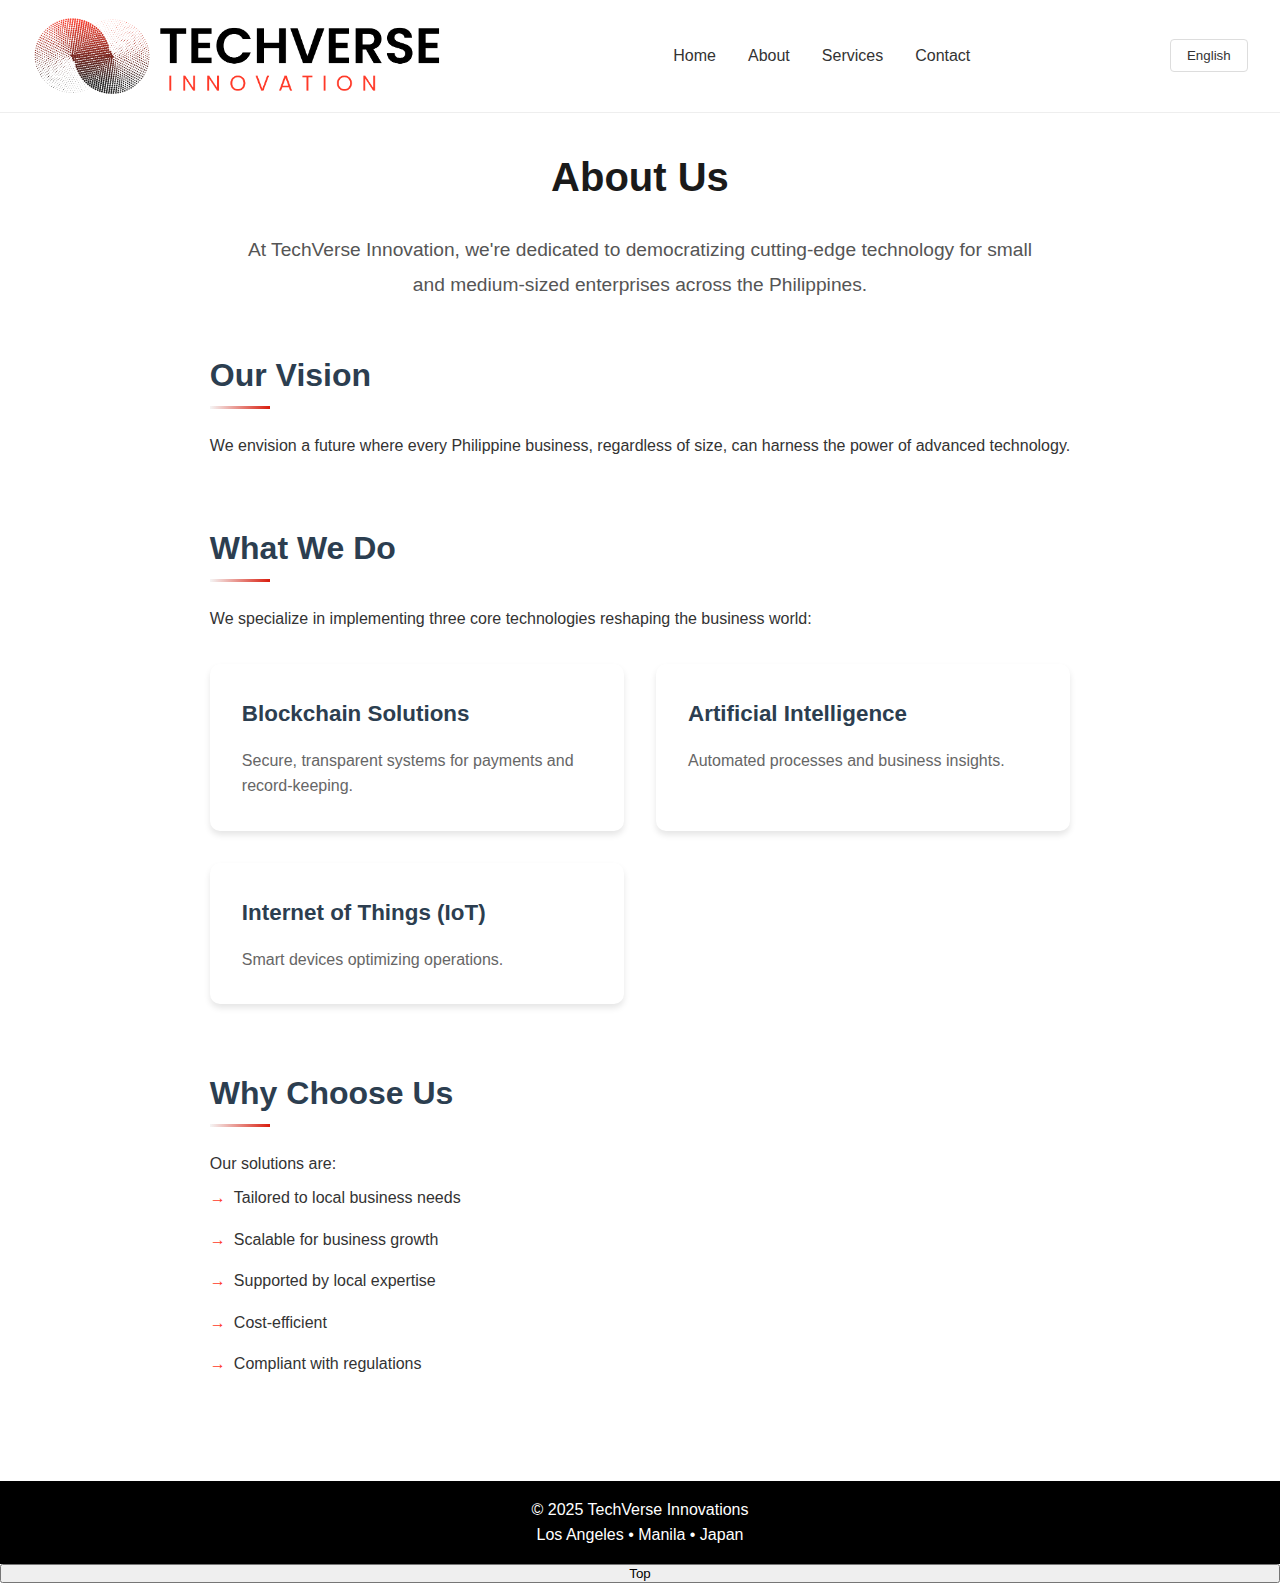
<file: about.html>
<!DOCTYPE html>
<html lang="en">
<head>
    <meta charset="UTF-8">
    <meta name="viewport" content="width=device-width, initial-scale=1.0">
    <title>TechVerse Innovations - About</title>
    <link rel="stylesheet" href="css/about.css">
</head>
<body>


<nav class="navbar">
    <img src="img/logo.png" alt="TechVerse Logo" class="logo">
    <div class="nav-links">
        <a href="index.html" id="nav-home">Home</a>
        <a href="about.html" id="nav-about">About</a>
        <a href="services.html" id="nav-services">Services</a>
        <a href="contact.html" id="nav-contact">Contact</a>
    </div>

    <select id="languageSwitcher">
        <option value="en">English</option>
        <option value="zh">中文</option>
        <option value="jp">日本語</option>
    </select>
</nav>


<main>
    <h1 id="about-title">About Us</h1>
    <p id="about-description">At TechVerse Innovation, we're dedicated to democratizing cutting-edge technology for small and medium-sized enterprises across the Philippines.</p>

    <section class="about-section">
        <h2 id="vision-title">Our Vision</h2>
        <p id="vision-description">We envision a future where every Philippine business, regardless of size, can harness the power of advanced technology.</p>
    </section>

    <section class="about-section">
        <h2 id="what-we-do-title">What We Do</h2>
        <p id="what-we-do-description">We specialize in implementing three core technologies reshaping the business world:</p>

        <div class="services-grid">
            <div class="service-card">
                <h3 id="service-blockchain">Blockchain Solutions</h3>
                <p id="service-blockchain-desc">Secure, transparent systems for payments and record-keeping.</p>
            </div>

            <div class="service-card">
                <h3 id="service-ai">Artificial Intelligence</h3>
                <p id="service-ai-desc">Automated processes and business insights.</p>
            </div>

            <div class="service-card">
                <h3 id="service-iot">Internet of Things (IoT)</h3>
                <p id="service-iot-desc">Smart devices optimizing operations.</p>
            </div>
        </div>
    </section>

    <section class="about-section">
        <h2 id="why-choose-title">Why Choose Us</h2>
        <p id="why-choose-description">Our solutions are:</p>
        <ul>
            <li id="why-choose-1">Tailored to local business needs</li>
            <li id="why-choose-2">Scalable for business growth</li>
            <li id="why-choose-3">Supported by local expertise</li>
            <li id="why-choose-4">Cost-efficient</li>
            <li id="why-choose-5">Compliant with regulations</li>
        </ul>
    </section>
</main>


<footer>
    <div class="footer-content">
        <p>© 2025 TechVerse Innovations</p>
        <p>Los Angeles • Manila • Japan</p>
    </div>
</footer>

<script src="js/about-us-language.js"></script>
<script src="js/script.js"></script>

</body>
<button id="backToTopBtn">Top</button>
</html>
</file>
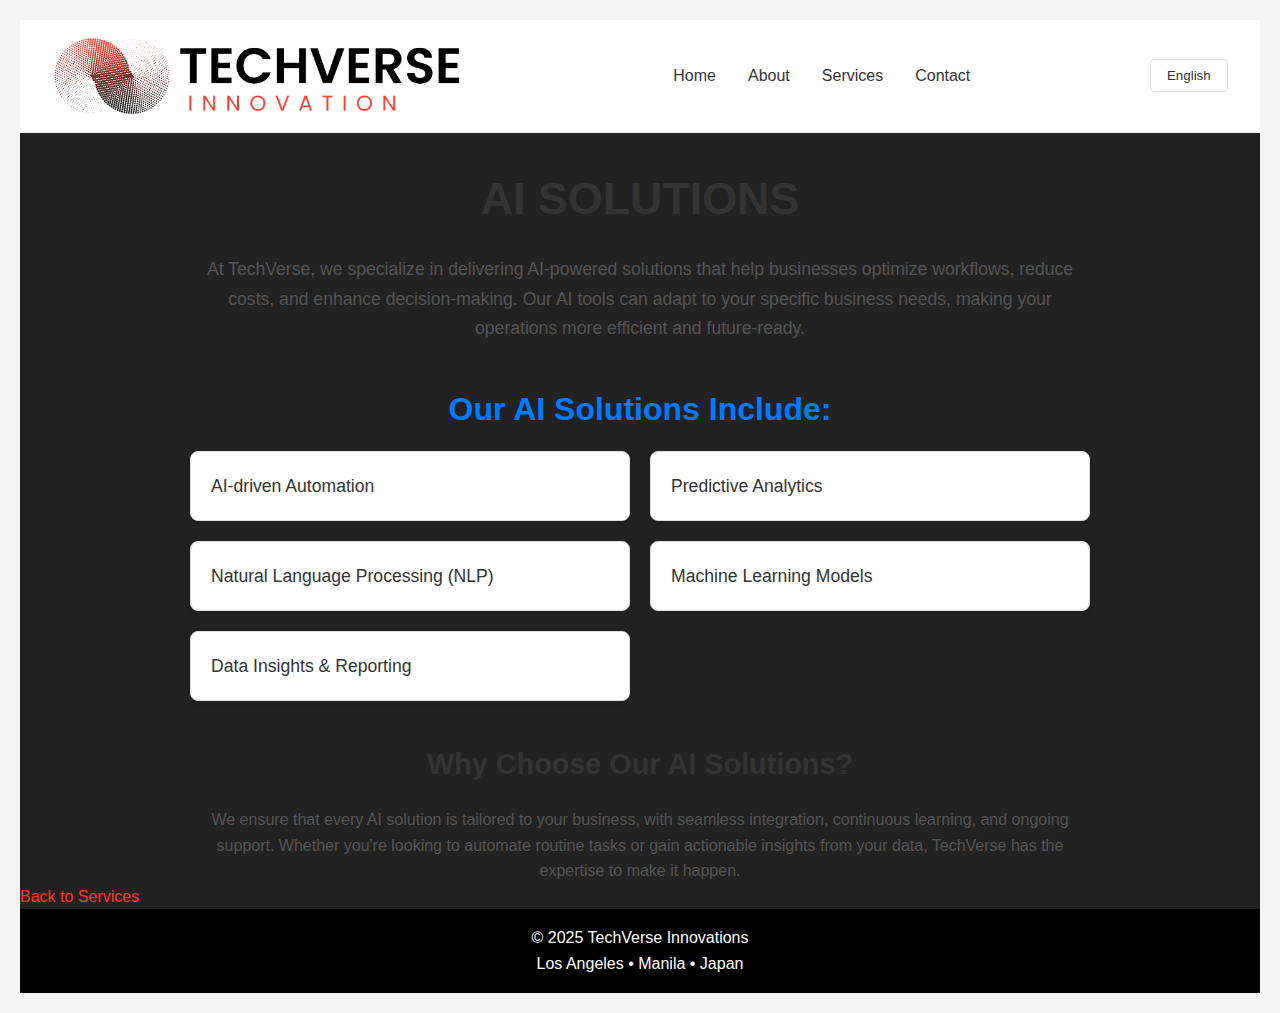
<file: AI.html>
<!DOCTYPE html>
<html lang="en">
<head>
    <meta charset="UTF-8">
    <meta name="viewport" content="width=device-width, initial-scale=1.0">
    <title>TechVerse Innovations - AI Solutions</title>
    <link rel="stylesheet" href="css/AI.css">
    <link rel="stylesheet" href="css/style.css">
</head>
<body>
<div class="nav-container">
    <nav class="navbar">
        <img src="img/logo.png" alt="TechVerse Logo" class="logo">
        <div class="nav-links">
            <a href="index.html" id="nav-home">Home</a>
            <a href="about.html" id="nav-about">About</a>
            <a href="services.html" id="nav-services">Services</a>
            <a href="contact.html" id="nav-contact">Contact</a>
        </div>

        <select id="languageSwitcher">
            <option value="en">English</option>
            <option value="zh">中文</option>
            <option value="jp">日本語</option>
        </select>
    </nav>
</div>

<main>
    <div class="container">
        <h1 id="ai-solutions-title">AI Solutions</h1>
        <p id="ai-solutions-description">
            At TechVerse, we specialize in delivering AI-powered solutions that help businesses optimize workflows, reduce costs, and enhance decision-making. Our AI tools can adapt to your specific business needs, making your operations more efficient and future-ready.
        </p>

        <h2 class="section-title" id="section-title">Our AI Solutions Include:</h2>
        <ul>
            <li id="ai-solutions-list-item-1">AI-driven Automation</li>
            <li id="ai-solutions-list-item-2">Predictive Analytics</li>
            <li id="ai-solutions-list-item-3">Natural Language Processing (NLP)</li>
            <li id="ai-solutions-list-item-4">Machine Learning Models</li>
            <li id="ai-solutions-list-item-5">Data Insights & Reporting</li>
        </ul>

        <h3 id="ai-solutions-why-choose">Why Choose Our AI Solutions?</h3>
        <p id="ai-solutions-why-choose-description">We ensure that every AI solution is tailored to your business, with seamless integration, continuous learning, and ongoing support. Whether you're looking to automate routine tasks or gain actionable insights from your data, TechVerse has the expertise to make it happen.</p>

        <div class="back-button-container">
            <a href="services.html" class="back-button" id="back-to-services">Back to Services</a>
        </div>
    </div>
</main>

<footer>
    <div class="footer-content">
        <p id = "footer-text">© 2025 TechVerse Innovations</p>
        <p id = "footer-locations">Los Angeles • Manila • Japan</p>
    </div>
</footer>

<script src="js/ai-solutions-language.js"></script>
<script src="js/script.js"></script>
</body>
<img src="img/backtotop.png" id="backToTopBtn" alt="Back to Top"> 
</html>
</file>
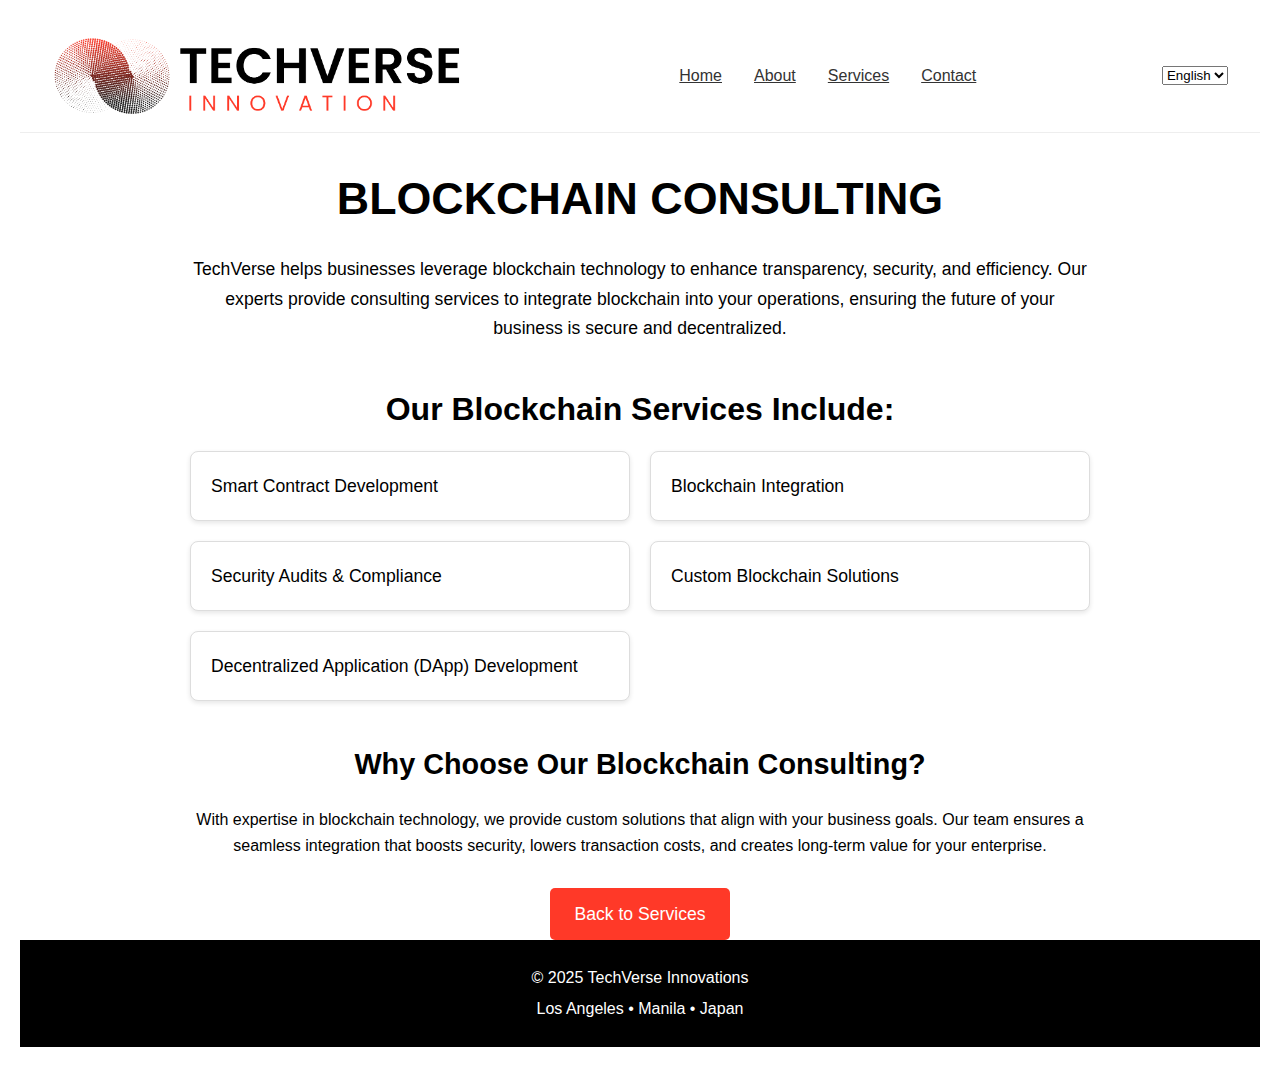
<file: Blockchain.html>
<!DOCTYPE html>
<html lang="en">
<head>
    <meta charset="UTF-8">
    <meta name="viewport" content="width=device-width, initial-scale=1.0">
    <title>TechVerse Innovations - Blockchain Consulting</title>
    <link rel="stylesheet" href="css/Blockchain.css">
</head>
<body>

<div class="nav-container">
    <nav class="navbar">
        <img src="img/logo.png" alt="TechVerse Logo" class="logo">
        <div class="nav-links">
            <a href="index.html" id="nav-home">Home</a>
            <a href="about.html" id="nav-about">About</a>
            <a href="services.html" id="nav-services">Services</a>
            <a href="contact.html" id="nav-contact">Contact</a>
        </div>

        <select id="languageSwitcher">
            <option value="en">English</option>
            <option value="zh">中文</option>
            <option value="jp">日本語</option>
        </select>
    </nav>
</div>

<main>
   
    <div class="container">
        <h1 id="blockchain-title">Blockchain Consulting</h1>
        <p id="blockchain-description">
            TechVerse helps businesses leverage blockchain technology to enhance transparency, security, and efficiency. Our experts provide consulting services to integrate blockchain into your operations, ensuring the future of your business is secure and decentralized.
        </p>

        <h2 class="section-title">Our Blockchain Services Include:</h2>
        <ul>
            <li id="service-1">Smart Contract Development</li>
            <li id="service-2">Blockchain Integration</li>
            <li id="service-3">Security Audits & Compliance</li>
            <li id="service-4">Custom Blockchain Solutions</li>
            <li id="service-5">Decentralized Application (DApp) Development</li>
        </ul>

        <h3 id="why-choose">Why Choose Our Blockchain Consulting?</h3>
        <p id="why-choose-desc">
            With expertise in blockchain technology, we provide custom solutions that align with your business goals. Our team ensures a seamless integration that boosts security, lowers transaction costs, and creates long-term value for your enterprise.
        </p>

       
        <div class="back-button-container">
            <a href="services.html" id="back-button" class="back-button">Back to Services</a>
        </div>
    </div>
   
</main>

<footer>
    <div class="footer-content">
        <p>© 2025 TechVerse Innovations</p>
        <p>Los Angeles • Manila • Japan</p>
    </div>
</footer>

<script src="js/blockchain-solutions-language.js"></script>
<script src="js/script.js"></script>
</body>
<img src="img/backtotop.png" id="backToTopBtn" alt="Back to Top"> 
</html>
</file>
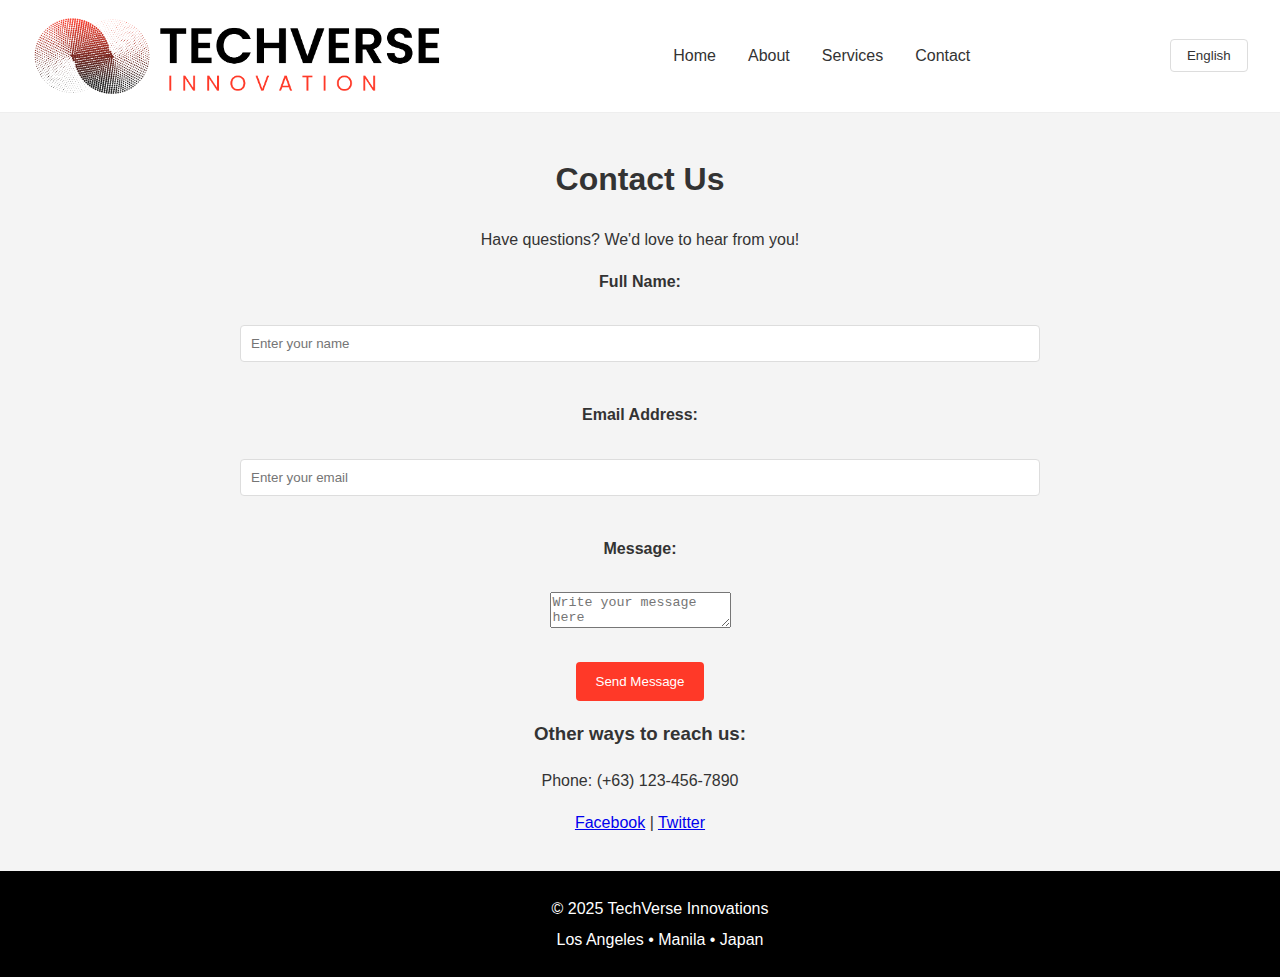
<file: contact.html>
<!DOCTYPE html>
<html lang="en">
<head>
    <meta charset="UTF-8">
    <meta name="viewport" content="width=device-width, initial-scale=1.0">
    <title>TechVerse Innovations - Contact</title>
    <link rel="stylesheet" href="css/contact.css">
</head>
<body>
<nav class="navbar">
    <img src="img/logo.png" alt="TechVerse Logo" class="logo">
    <div class="nav-links">
        <a href="index.html" id="nav-home">Home</a>
        <a href="about.html" id="nav-about">About</a>
        <a href="services.html" id="nav-services">Services</a>
        <a href="contact.html" id="nav-contact">Contact</a>
    </div>

   
    <select id="languageSwitcher">
        <option value="en">English</option>
        <option value="zh">中文</option>
        <option value="jp">日本語</option>
    </select>
</nav>

<main>
    <h1 id="contact-title">Contact Us</h1>
    <p>Have questions? We'd love to hear from you!</p> 
    <form action="https://formspree.io/your-formspree-endpoint" method="POST"> 
        <label for="name" id="contact-name-label">Full Name:</label><br>
        <input type="text" id="name" name="name" placeholder="Enter your name" required><br><br>

        <label for="email" id="contact-email-label">Email Address:</label><br>
        <input type="email" id="email" name="email" placeholder="Enter your email" required><br><br>

        <label for="message" id="contact-message-label">Message:</label><br>
        <textarea id="message" name="message" placeholder="Write your message here" required></textarea><br><br>

        <input type="submit" value="Send Message" id="contact-submit-button">
    </form>

    <div class="contact-info">
        <h3>Other ways to reach us:</h3>
        <p>Phone: (+63) 123-456-7890</p>
        <p><a href="https://www.facebook.com/your-facebook-page">Facebook</a> | <a href="https://twitter.com/your-twitter-profile">Twitter</a></p>
    </div>
</main>

<footer>
    <div class="footer-content">
        <p>© 2025 TechVerse Innovations</p>
        <p>Los Angeles • Manila • Japan</p>
    </div>
</footer>

<script src="js/language.js"></script>
<script src="js/script.js"></script>
</body>
<img src="img/backtotop.png" id="backToTopBtn" alt="Back to Top"> 
</html>
</file>
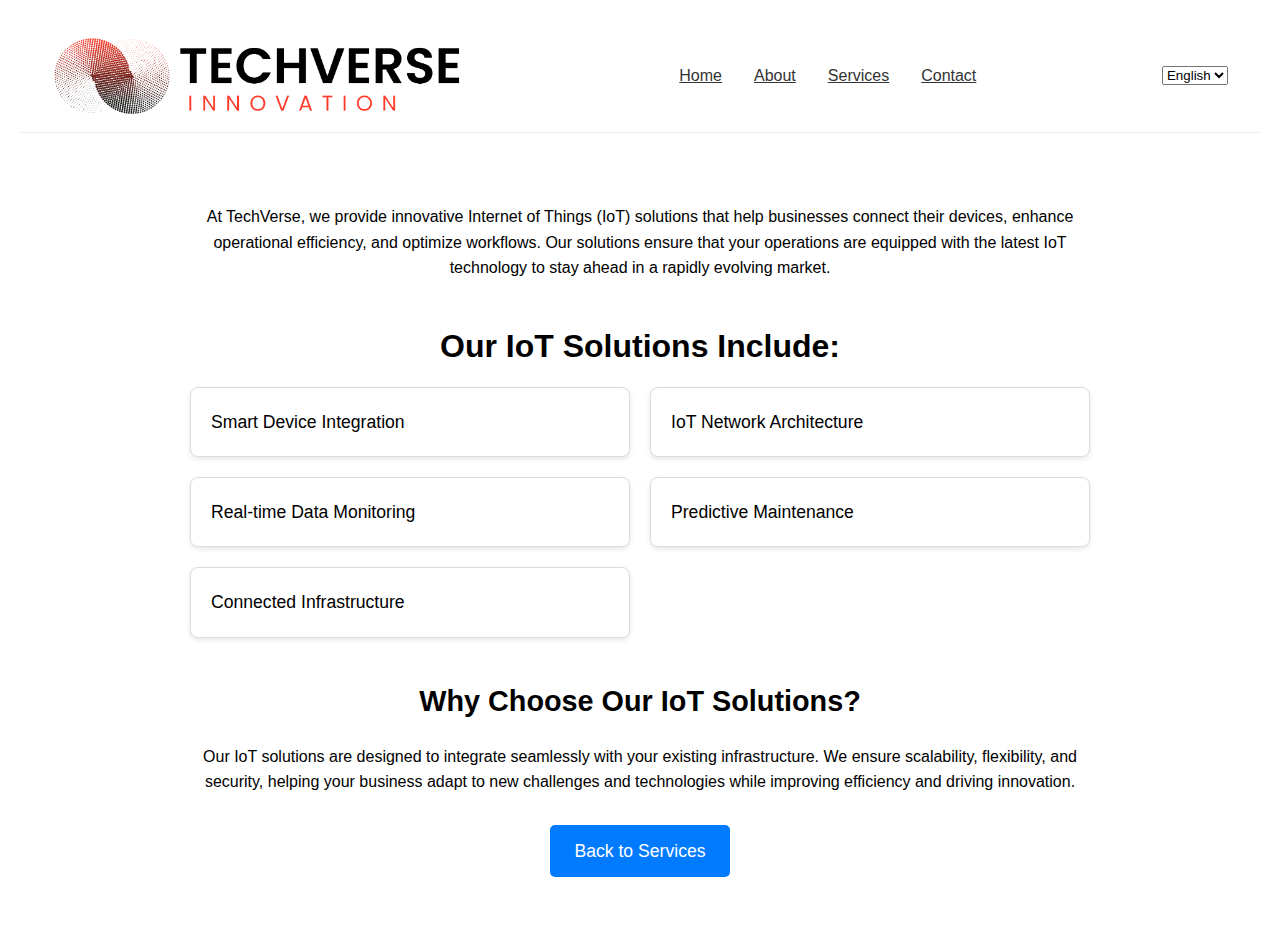
<file: IoT.html>
<!DOCTYPE html>
<html lang="en">
<head>
    <meta charset="UTF-8">
    <meta name="viewport" content="width=device-width, initial-scale=1.0">
    <title>TechVerse Innovations - IoT Solutions</title>
    <link rel="stylesheet" href="css/IoT.css">
</head>
<body>

<div class="nav-container">
    <nav class="navbar">
        <img src="img/logo.png" alt="TechVerse Logo" class="logo">
        <div class="nav-links">
            <a href="index.html" id="nav-home">Home</a>
            <a href="about.html" id="nav-about">About</a>
            <a href="services.html" id="nav-services">Services</a>
            <a href="contact.html" id="nav-contact">Contact</a>
        </div>

        <select id="languageSwitcher">
            <option value="en">English</option>
            <option value="zh">中文</option>
            <option value="jp">日本語</option>
        </select>
    </nav>
</div>

<main>

    <div class="container">
        <h1 id="iot-title">IoT Solutions</h1>
        <p id="iot-description">
            At TechVerse, we provide innovative Internet of Things (IoT) solutions that help businesses connect their devices, enhance operational efficiency, and optimize workflows. Our solutions ensure that your operations are equipped with the latest IoT technology to stay ahead in a rapidly evolving market.
        </p>

        <h2 class="section-title">Our IoT Solutions Include:</h2>
        <ul>
            <li id="service-1">Smart Device Integration</li>
            <li id="service-2">IoT Network Architecture</li>
            <li id="service-3">Real-time Data Monitoring</li>
            <li id="service-4">Predictive Maintenance</li>
            <li id="service-5">Connected Infrastructure</li>
        </ul>

        <h3 id="why-choose">Why Choose Our IoT Solutions?</h3>
        <p id="why-choose-desc">
            Our IoT solutions are designed to integrate seamlessly with your existing infrastructure. We ensure scalability, flexibility, and security, helping your business adapt to new challenges and technologies while improving efficiency and driving innovation.
        </p>


        <div class="back-button-container">
            <a href="services.html" id="back-button" class="back-button">Back to Services</a>
        </div>
    </div>

</main>

<footer>
    <div class="footer-content">
        <p>© 2025 TechVerse Innovations</p>
        <p>Los Angeles • Manila • Japan</p>
    </div>
</footer>

<script src="js/IoT-solutions-language.js"></script>
<script src="js/script.js"></script>
</body>
<img src="img/backtotop.png" id="backToTopBtn" alt="Back to Top"> 
</html>
</file>
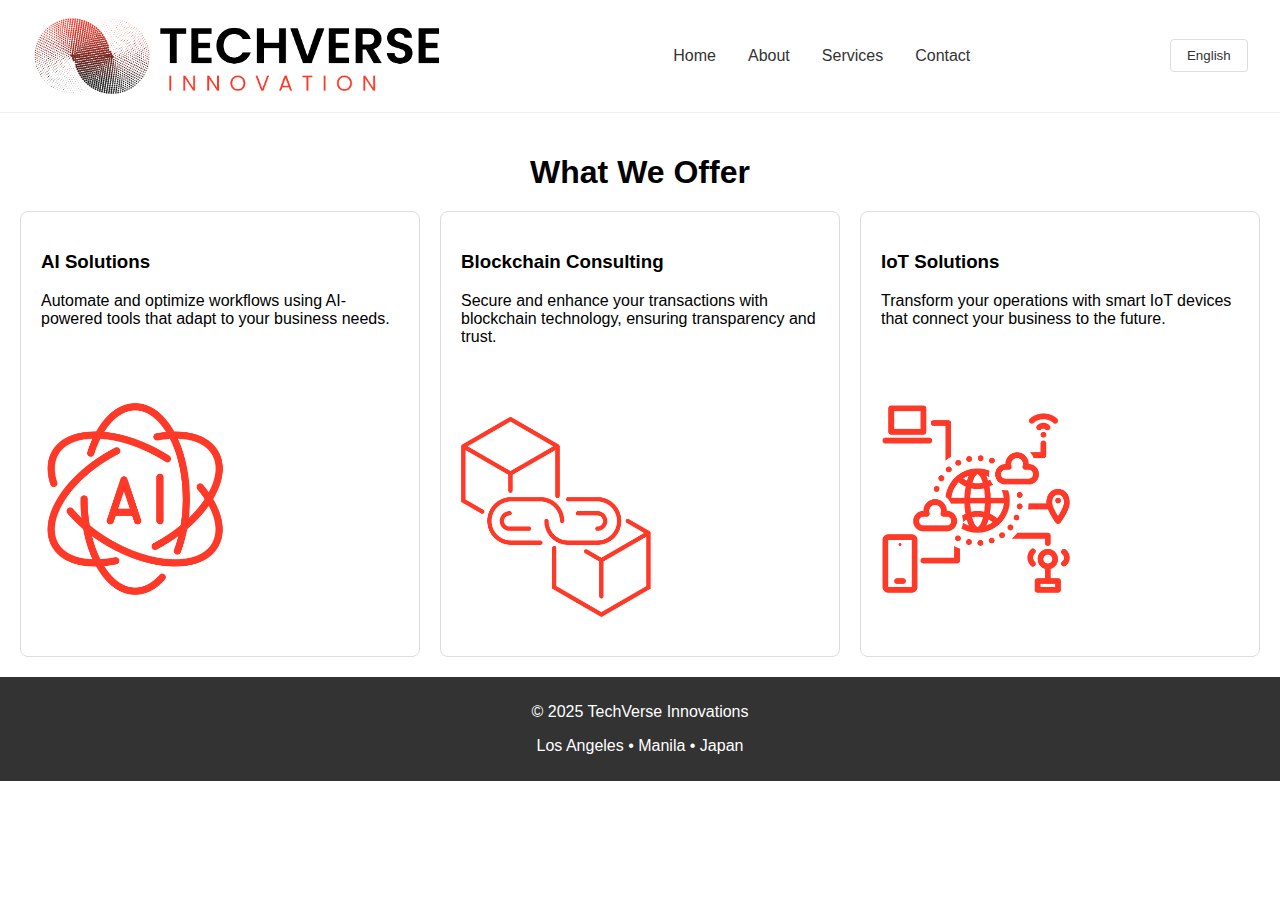
<file: services.html>
<!DOCTYPE html>
<html lang="en">
<head>
    <meta charset="UTF-8">
    <meta name="viewport" content="width=device-width, initial-scale=1.0">
    <title>TechVerse Innovations - Services</title>
    <link rel="stylesheet" href="css/services.css">
</head>
<body>
<nav class="navbar">
    <img src="img/logo.png" alt="TechVerse Logo" class="logo">
    <div class="nav-links">
        <a href="index.html" id="nav-home">Home</a>
        <a href="about.html" id="nav-about">About</a>
        <a href="services.html" id="nav-services">Services</a>
        <a href="contact.html" id="nav-contact">Contact</a>
    </div>


    <select id="languageSwitcher">
        <option value="en">English</option>
        <option value="zh">中文</option>
        <option value="jp">日本語</option>
    </select>
</nav>

<main>
   <h1 id="services-title">What We Offer</h1>

   <section id="services" class="services">
      <div class="services-grid">

         <!-- AI Solutions -->
         <div class="service-card ai">
            <a href="AI.html">
               <div class="card-content">
                  <h3>AI Solutions</h3>
                  <p>Automate and optimize workflows using AI-powered tools that adapt to your business needs.</p>
               </div>
               <img src="img/AI.png" alt="AI Solutions" class="service-img">
            </a>
         </div>

         <!-- Blockchain Consulting -->
         <div class="service-card blockchain">
            <a href="Blockchain.html">
               <div class="card-content">
                  <h3>Blockchain Consulting</h3>
                  <p>Secure and enhance your transactions with blockchain technology, ensuring transparency and trust.</p>
               </div>
               <img src="img/BLOCKCHAIN.png" alt="Blockchain Consulting" class="service-img">
            </a>
         </div>

         <!-- IoT Solutions -->
         <div class="service-card iot">
            <a href="IoT.html">
               <div class="card-content">
                  <h3>IoT Solutions</h3>
                  <p>Transform your operations with smart IoT devices that connect your business to the future.</p>
               </div>
               <img src="img/IOT.png" alt="IoT Solutions" class="service-img">
            </a>
         </div>

      </div>
   </section>
</main>

<footer>
    <div class="footer-content">
        <p>© 2025 TechVerse Innovations</p>
        <p>Los Angeles • Manila • Japan</p>
    </div>
</footer>

<script src="js/language.js"></script>
<script src="js/script.js"></script>
</body>
<img src="img/backtotop.png" id="backToTopBtn" alt="Back to Top"> 
</html>
</file>
<file: css/about.css>
* {
    margin: 0;
    padding: 0;
    box-sizing: border-box;
    font-family: 'Roboto', sans-serif;
}

body {
    min-height: 100vh;
    display: flex;
    flex-direction: column;
    color: #333;
    line-height: 1.6;
}
a {
    text-decoration: none;
    color: #ff3928;
    transition: color 0.3s ease;
}

a:hover {
    color: #d91c0d;
}

.navbar {
    position: sticky;
    top: 0;
    width: 100%;
    background-color: #fff;
    padding: 1rem 2rem;
    display: flex;
    justify-content: space-between;
    align-items: center;
    border-bottom: 1px solid #eee;
    z-index: 1000;
    max-width: 1500px;
    margin: 0 auto;
}

.logo {
    max-height: 80px;
}

.nav-links {
    display: flex;
}

.nav-links a {
    margin-left: 2rem;
    font-weight: 500;
    color: #333;
}

.nav-links a:hover {
    color: #ff3928;
}

/* Language Switcher */
#languageSwitcher {
    background-color: #fff;
    color: #333;
    border: 1px solid #ddd;
    padding: 0.5rem 1rem;
    border-radius: 4px;
    cursor: pointer;
    appearance: none;
}

#languageSwitcher:hover {
    background-color: #f5f5f5;
}

#languageSwitcher:focus {
    outline: none;
    box-shadow: 0 0 0 2px rgba(255, 57, 40, 0.3);
}

main {
    max-width: 1200px;
    margin: 0 auto;
    padding: 2rem;
    font-family: 'Inter', -apple-system, BlinkMacSystemFont, 'Segoe UI', Roboto, sans-serif;
    color: #333;
    line-height: 1.6;
}

/* Typography */
#about-title {
    font-size: 2.5rem;
    color: #1a1a1a;
    margin-bottom: 1.5rem;
    text-align: center;
    font-weight: 700;
}

#about-description {
    font-size: 1.2rem;
    color: #555;
    max-width: 800px;
    margin: 0 auto 3rem;
    text-align: center;
    line-height: 1.8;
}

.about-section {
    margin-bottom: 4rem;
}

.about-section h2 {
    font-size: 2rem;
    color: #2c3e50;
    margin-bottom: 1.5rem;
    position: relative;
    padding-bottom: 0.5rem;
}

.about-section h2::after {
    content: '';
    position: absolute;
    bottom: 0;
    left: 0;
    width: 60px;
    height: 3px;
    background: linear-gradient(90deg, #f5f5f5, #d91c0d);
}

/* Services Grid */
.services-grid {
    display: grid;
    grid-template-columns: repeat(auto-fit, minmax(300px, 1fr));
    gap: 2rem;
    margin-top: 2rem;
}

.service-card {
    background: #fff;
    padding: 2rem;
    border-radius: 10px;
    box-shadow: 0 4px 6px rgba(0, 0, 0, 0.1);
    transition: transform 0.3s ease, box-shadow 0.3s ease;
}

.service-card:hover {
    transform: translateY(-5px);
    box-shadow: 0 6px 12px rgba(0, 0, 0, 0.15);
}

.service-card h3 {
    font-size: 1.4rem;
    color: #2c3e50;
    margin-bottom: 1rem;
}

.service-card p {
    color: #666;
    font-size: 1rem;
}

/* List Styles */
.about-section ul {
    list-style: none;
    padding-left: 0;
}

.about-section ul li {
    padding: 0.5rem 0;
    padding-left: 1.5rem;
    position: relative;
}

.about-section ul li::before {
    content: '→';
    position: absolute;
    left: 0;
    color: #ff3928;
}

/* Responsive Design */
@media (max-width: 768px) {
    main {
        padding: 1rem;
    }

    #about-title {
        font-size: 2rem;
    }

    #about-description {
        font-size: 1.1rem;
    }

    .about-section h2 {
        font-size: 1.75rem;
    }

    .services-grid {
        grid-template-columns: 1fr;
    }
}

/* Animation */
@keyframes fadeIn {
    from {
        opacity: 0;
        transform: translateY(20px);
    }
    to {
        opacity: 1;
        transform: translateY(0);
    }
}

.about-section {
    animation: fadeIn 0.8s ease-out forwards;
}

footer {
    background-color: #000000;
    color: #fff;
    text-align: center;
    padding: 1rem 0;
    flex-shrink: 0;
}
</file>
<file: css/style.css>
/* General Styling */
* {
    margin: 0;
    padding: 0;
    box-sizing: border-box;
    font-family: 'Roboto', sans-serif;
}

body {
    min-height: 100vh;
    display: flex;
    flex-direction: column;
    color: #333;
    line-height: 1.6;
}

main {
    flex: 1 0 auto;
    background-color: #222;
}

a {
    text-decoration: none;
    color: #ff3928;
    transition: color 0.3s ease;
}

a:hover {
    color: #d91c0d;
}

/* Navbar Styling */
.navbar {
    position: sticky;
    top: 0;
    width: 100%;
    background-color: #fff;
    padding: 1rem 2rem;
    display: flex;
    justify-content: space-between;
    align-items: center;
    border-bottom: 1px solid #eee;
    z-index: 1000;
    max-width: 1500px;
    margin: 0 auto;
}

.logo {
    max-height: 80px;
}

.nav-links {
    display: flex;
}

.nav-links a {
    margin-left: 2rem;
    font-weight: 500;
    color: #333;
}

.nav-links a:hover {
    color: #ff3928;
}

/* Language Switcher */
#languageSwitcher {
    background-color: #fff;
    color: #333;
    border: 1px solid #ddd;
    padding: 0.5rem 1rem;
    border-radius: 4px;
    cursor: pointer;
    appearance: none;
}

#languageSwitcher:hover {
    background-color: #f5f5f5;
}

#languageSwitcher:focus {
    outline: none;
    box-shadow: 0 0 0 2px rgba(255, 57, 40, 0.3);
}

/* Slideshow Styling */
.slideshow-container {
    width: 100%;
    height: 75vh; 
    overflow: hidden;
    position: relative;
    display: flex;
    justify-content: center;
    align-items: center;
}

.slide {
    display: none;
    width: 100%;
    height: 100%;
    position: absolute;
}

.slide img {
    width: 100%;
    height: 100%;
    object-fit: cover;
}

.overlay {
    position: absolute;
    top: 0;
    left: 0;
    width: 100%;
    height: 100%;
    background-color: rgba(0, 0, 0, 0.5);
    display: flex;
    flex-direction: column;
    justify-content: center;
    align-items: center;
    text-align: center;
    color: #fff;
    padding: 20px;
}

#home-title {
    font-size: 3rem;
    font-weight: 700;
    margin-bottom: 20px;
}

#home-description {
    background-color: #ff3928;
    color: #fff;
    padding: 0.8rem 1.5rem;
    border: none;
    border-radius: 5px;
    cursor: pointer;
    transition: background-color 0.3s ease, transform 0.2s ease;
    font-size: 1.2rem;
}

#home-description:hover {
    background-color: #d91c0d;
    transform: scale(1.05);
}

/* Card Styling */
.card {
    display: flex;
    max-width: 1000px;
    width: 100%;
    position: relative;
    margin: 4rem auto;
    border: 1px solid #ddd;
    border-radius: 10px;
    overflow: hidden;
    box-shadow: 0 4px 8px rgba(0, 0, 0, 0.1);
    background-color: #fff;
    padding: 20px;
}

.card img {
    width: 30%;
    height: auto;
    object-fit: cover;
    border-radius: 10px;
    margin-left: 100px;
}
/* Services Grid */
.services-grid {
    display: grid;
    grid-template-columns: repeat(auto-fit, minmax(300px, 1fr));
    gap: 20px;
    padding: 2rem;
}

/* Service Cards */
.service-card {
    position: relative;
    width: 100%;
    overflow: hidden;
    border: 5px solid #333;
    border-radius: 12px;
    box-shadow: 0 4px 10px rgba(0, 0, 0, 0.15);
    background-color: #fff;
    transition: all 0.3s ease-in-out;
}

.service-card img {
    width: 100%;
    height: auto;
    transition: transform 0.3s ease-in-out;
}

.service-card .card-content {
    position: absolute;
    top: 50%;
    left: 50%;
    transform: translate(-50%, -50%);
    color: white;
    text-align: center;
    visibility: hidden;
    opacity: 0;
    transition: visibility 0.3s, opacity 0.3s ease-in-out;
}

.service-card:hover {
    transform: translateY(-5px);
    box-shadow: 0 8px 20px rgba(0, 0, 0, 0.2);
}

.service-card:hover img {
    transform: scale(1.05);
}

.service-card:hover .card-content {
    visibility: visible;
    opacity: 1;
}

.service-card a {
    text-decoration: none;
    display: block;
    position: relative;
}

/* Service Card Content */
.card-content h3 {
    font-size: 1.5em;
    font-weight: bold;
    margin-bottom: 10px;
}

.card-content p {
    font-size: 1em;
    margin-bottom: 20px;
}


footer {
    background-color: #000000;
    color: #fff;
    text-align: center;
    padding: 1rem 0;
    flex-shrink: 0;
}

.hero {
    border-top: 1px solid #ddd;
    background-image: url('../img/hero.avif');
    height: 50vh;
    display: flex;
    justify-content: center;
    align-items: center;
    text-align: center;
    color: white;
}

.txt-hero {
    display: flex;
    flex-direction: column;
    font-size: 2.5rem;
    font-weight: 700;
    margin-bottom: 20px;
}

.success-stories {
    align-content: center;
    border-top: 1px solid #ddd;
    text-align: center;
    height: 80vh;
    background-image: url('../img/success.avif');
    background-size: cover;
    background-repeat: no-repeat;
    background-position: center;
    padding: 4rem auto;
}


.success-stories h2 {
    text-align: center;
    font-size: 2.5rem;
    font-weight: 700;
    margin-bottom: 30px;
    color: #ffffff;
}

.success-grid {
    display: flex;
    justify-content: center;
    flex-direction: row;
    gap: 10px;
}

.success-card {
    background: #f5f5f5;
    height: max-content;
    width: 300px;
    padding: 20px;
    border-radius: 8px;
    box-shadow: 0 4px 10px rgba(0, 0, 0, 0.1);
    transition: transform 0.3s ease-in-out;
}

.success-card:hover {
    transform: translateY(-5px);
}

.success-card h3 {
    font-size: 1.8rem;
    margin-bottom: 10px;
    color: #ff3928;
}

.success-card p {
    font-size: 1rem;
    color: #555;
}

.testimonials {
    background-color: #000000;
    padding: 80px 20px;
    text-align: center;
}

.testimonials h2 {
    font-size: 2.5rem;
    font-weight: 700;
    margin-bottom: 30px;
    color: #fff8f8;
}

.testimonial-container {
    display: flex;
    flex-wrap: wrap;
    justify-content: center;
    gap: 20px;
}

.testimonial {
    background: white;
    padding: 20px;
    border-radius: 10px;
    box-shadow: 0 4px 10px rgba(0, 0, 0, 0.1);
    max-width: 400px;
    text-align: left;
}

.testimonial p {
    font-size: 1rem;
    color: #444;
}

.testimonial .client-name {
    font-weight: bold;
    margin-top: 10px;
    color: #ff3928;
}

.message {
    align-content: center;
    background-color: #ffffff;
    background-size: cover;
    background-repeat: no-repeat;
    background-position: center;
    padding: 4rem auto;
    height: 50vh;
    text-align: center;
    color: #000000;
    font-size: 1.5rem;
    font-weight: 700;
    margin: top 20px;;
}

@media (max-width: 768px) {
    .success-stories h2,
    .testimonials h2 {
        font-size: 2rem;
    }

    .success-grid {
        grid-template-columns: 1fr;
    }

    .testimonial-container {
        flex-direction: column;
        align-items: center;
    }
}
  
  #backToTopBtn {
    width: 50px;
    height: 50px;
    display: none;
    position: fixed;
    bottom: 20px;
    right: 30px;
    z-index: 99;
    cursor: pointer; /* Make it look like a clickable element */
  }

  #backToTopBtn:hover {
    width: 50px;
    height: 50px;
    border-radius: 50px;
    background-color: black; /* Darker on hover */
  }
</file>
<file: css/contact.css>
/* Navbar Styling */
.navbar {
    position: sticky;
    top: 0;
    background-color: #fff;
    padding: 1rem 2rem;
    display: flex;
    justify-content: space-between;
    align-items: center;
    border-bottom: 1px solid #eee;
    z-index: 1000;
    max-width: 100%;
    margin: 0 auto;
}

.logo {
    max-height: 80px;
}

.nav-links {
    display: flex;
    text-decoration: none;
}

.nav-links a {
    margin-left: 2rem;
    font-weight: 500;
    color: #333;
    text-decoration: none;
}

.nav-links a:hover {
    color: #ff3928;
    text-decoration: none;
}

/* Language Switcher */
#languageSwitcher {
    background-color: #fff;
    color: #333;
    border: 1px solid #ddd;
    padding: 0.5rem 1rem;
    border-radius: 4px;
    cursor: pointer;
    appearance: none;
}

#languageSwitcher:hover {
    background-color: #f5f5f5;
}

#languageSwitcher:focus {
    outline: none;
    box-shadow: 0 0 0 2px rgba(255, 57, 40, 0.3);
}



/* General styling for the body */
body {
    font-family: Arial, sans-serif;
    margin: 0;
    padding: 0;
    background: #f4f4f4;
    color: #333;
    line-height: 1.6;
}

/* Styling for the main content area */
main {
    padding: 20px;
    margin: 0 auto;
    max-width: 800px;
    text-align: center;
}

/* Styling for the main heading */
h1 {
    color: #333;
}

/* Styling for form labels */
label {
    display: block;
    margin-bottom: 5px;
    font-weight: bold;
}

/* Styling for form input fields */
input[type="text"],
input[type="email"] {
    width: 100%;
    padding: 10px;
    margin-bottom: 15px;
    border: 1px solid #ddd;
    border-radius: 4px;
    box-sizing: border-box;
}

/* Styling for the form submit button */
input[type="submit"] {
    background-color: #ff3928;
    color: white;
    padding: 12px 20px;
    border: none;
    border-radius: 4px;
    cursor: pointer;
}

/* Styling for the form submit button on hover state */
input[type="submit"]:hover {
    background-color: #555;
}

#backToTopBtn {
    width: 50px;
    height: 50px;
    display: none;
    position: fixed;
    bottom: 20px;
    right: 30px;
    z-index: 99;
    cursor: pointer; /* Make it look like a clickable element */
  }

  #backToTopBtn:hover {
    width: 50px;
    height: 50px;
    border-radius: 50px;
    background-color: black; /* Darker on hover */
  }

/* Styling for the footer */
footer {
    background-color: black;
    color: #fff;
    padding: 20px;
    text-align: center;
    width: 100%;
    position: relative; /* Ensure footer stays at the bottom */
    bottom: 0; /* Position at the bottom of the page */
}

/* Styling for the content within the footer */.footer-content {
    max-width: 800px;
    margin: 0 auto;
}

/* Styling for paragraphs within the footer */
footer p {
    margin: 5px 0;
}
</file>
<file: css/services.css>
/* General Styles */
body {
    font-family: sans-serif;
    margin: 0;
}

.container { /* If you need a container for main content */
    max-width: 960px;
    margin: 20px auto;
    padding: 20px;
}

h1 {
    font-weight: bold;
    color: black; /* Example: Blue headings */
}

h2 {
    font-weight: bold;
    color: black; /* Example: Blue headings */
}

h3 {
    font-weight: bold;
    color: black; /* Example: Blue headings */
}

/* Navbar Styling */
.navbar {
    position: sticky;
    top: 0;
    background-color: #fff;
    padding: 1rem 2rem;
    display: flex;
    justify-content: space-between;
    align-items: center;
    border-bottom: 1px solid #eee;
    z-index: 1000;
    max-width: 100%;
    margin: 0 auto;
}

.logo {
    max-height: 80px;
} 

.nav-links {
    display: flex;
    text-decoration: none;
}

.nav-links a {
    margin-left: 2rem;
    font-weight: 500;
    color: #333;
    text-decoration: none;
}

.nav-links a:hover {
    color: #ff3928;
    text-decoration: none;
}

/* Language Switcher */
#languageSwitcher {
    background-color: #fff;
    color: #333;
    border: 1px solid #ddd;
    padding: 0.5rem 1rem;
    border-radius: 4px;
    cursor: pointer;
    appearance: none;
}

#languageSwitcher:hover {
    background-color: #f5f5f5;
}

#languageSwitcher:focus {
    outline: none;
    box-shadow: 0 0 0 2px rgba(255, 57, 40, 0.3);
}

/* Main Content Styles */
main {
    padding: 20px;
}

#services-title {
    text-align: center;
    margin-bottom: 20px;
}

.section-title {
    margin-bottom: 20px;
}

.services-grid {
    display: grid; /* Use grid for layout */
    grid-template-columns: repeat(auto-fit, minmax(300px, 1fr)); /* Responsive columns */
    gap: 20px; /* Spacing between grid items */
}

.service-card {
    border: 1px solid #ddd; /* Light gray border */
    border-radius: 8px;
    overflow: hidden; /* Hide overflowing image */
    transition: transform 0.3s; /* Smooth scaling on hover */
}

.service-card:hover {
    transform: scale(1.05); /* Scale up slightly on hover */
    box-shadow: 0 4px 8px rgba(0, 0, 0, 0.1); /* Add a subtle shadow */
}

.service-card:hover.service-img {
    transform: scale(1.1);
}

.service-card a {
    display: block; /* Make the entire card clickable */
    text-decoration: none;
    color: inherit; /* Inherit color from parent */
}

.card-content {
    padding: 20px;
}

.service-img {
    width: 200px; /* Adjust icon size */
    height: 200px;
    margin: 20px auto; /* Center the icon with margin */
    padding: 15px; /* Add padding around the icon */
    transition: transform 0.2s ease; /* Smooth hover effect */
}



/* Footer Styles (reusing from Blockchain.css is a good idea) */
footer {
    background-color: #333;
    color: white;
    text-align: center;
    padding: 10px 0;
}

.footer-content {
    max-width: 960px;
    margin: 0 auto;
}

/* Back to Top Button (reusing from Blockchain.css is a good idea) */
#backToTopBtn {
    display: none;
    position: fixed;
    bottom: 20px;
    right: 20px;
    cursor: pointer;
    width: 50px;
    height: 50px;
    border-radius: 50%;
    opacity: 0.8;
    transition: opacity 0.3s;
}

#backToTopBtn:hover {
    opacity: 1;
}

/* Responsive Design (Example) */
@media (max-width: 768px) {
    .navbar {
        flex-direction: column;
        align-items: flex-start;
    }

    .nav-links {
        flex-direction: column;
        margin-top: 10px;
    }

    .nav-links a {
        margin: 5px 0;
    }

    .services-grid {
        grid-template-columns: 1fr; /* Single column on smaller screens */
    }
}
</file>
<file: css/AI.css>
/* General Reset and Base Styles */
* {
    margin: 0;
    padding: 0;
    box-sizing: border-box;
}

body {
    font-family: 'Arial', 'Helvetica', sans-serif; /* Using system fonts */
    background-color: #f4f4f4;
    color: #333;
    line-height: 1.6;
    padding: 20px;
}

/* Main Title Styling */
#ai-solutions-title {
    font-size: 2.8rem;
    color: #333;
    text-align: center;
    margin-top: 30px;
    margin-bottom: 15px;
    font-weight: bold;
    text-transform: uppercase;
}

/* Main Description Styling */
#ai-solutions-description {
    font-size: 1.1rem;
    color: #555;
    line-height: 1.7;
    text-align: center;
    margin-bottom: 30px;
}

/* Section Title Styling */
.section-title {
    font-size: 2rem;
    color: #007BFF;
    margin-top: 40px;
    margin-bottom: 15px;
    text-align: center;
    font-weight: bold;
}

/* List of AI Solutions Styling */
ul {
    list-style-type: none;
    padding-left: 0;
    display: grid;
    grid-template-columns: 1fr 1fr;
    gap: 20px;
    max-width: 900px;
    margin: 0 auto;
    margin-bottom: 40px;
}

ul li {
    background-color: #fff;
    padding: 20px;
    border: 1px solid #ddd;
    border-radius: 8px;
    box-shadow: 0 2px 5px rgba(0, 0, 0, 0.1);
    font-size: 1.1rem;
    color: #333;
    transition: transform 0.3s ease, box-shadow 0.3s ease;
}

/* Hover Effects for List Items */
ul li:hover {
    transform: translateY(-5px);
    box-shadow: 0 4px 15px rgba(0, 0, 0, 0.1);
}

/* Sub-Heading Styling */
h3 {
    font-size: 1.8rem;
    color: #333;
    margin-top: 40px;
    margin-bottom: 15px;
    text-align: center;
}

/* Subtext Description Styling */
main p {
    font-size: 1rem;
    color: #555;
    text-align: center;
    line-height: 1.6;
    margin-top: 20px;
    max-width: 900px;
    margin-left: auto;
    margin-right: auto;
}

/* Responsive Design for Mobile */
@media (max-width: 768px) {
    /* Main Title and Description */
    #ai-solutions-title {
        font-size: 2.2rem;
    }

    #ai-solutions-description {
        font-size: 1rem;
        margin-bottom: 20px;
    }

    /* Section Title */
    .section-title {
        font-size: 1.8rem;
    }

    /* List Styling */
    ul {
        grid-template-columns: 1fr;
    }

    ul li {
        font-size: 1rem;
        padding: 15px;
    }

    /* Sub-heading and Paragraph */
    h3 {
        font-size: 1.6rem;
    }

    main p {
        font-size: 0.95rem;
    }

    /* Back Button Styling */
.back-button-container {
    text-align: center;
    margin-top: 30px;
}

.back-button {
    display: inline-block;
    padding: 12px 24px;
    background-color: #007BFF;
    color: #fff;
    text-decoration: none;
    border-radius: 5px;
    font-size: 1.1rem;
    transition: background-color 0.3s ease;
}

.back-button:hover {
    background-color: #0056b3;
}
</file>
<file: css/Blockchain.css>
/* General Reset and Base Styles */
* {
    margin: 0;
    padding: 0;
    box-sizing: border-box;
}

/* Navbar Styling */
.navbar {
    position: sticky;
    top: 0;
    width: 100%;
    background-color: #fff;
    padding: 1rem 2rem;
    display: flex;
    justify-content: space-between;
    align-items: center;
    border-bottom: 1px solid #eee;
    z-index: 1000;
    max-width: 1500px;
    margin: 0 auto;
}

.logo {
    max-height: 80px;
}

.nav-links {
    display: flex;
}

.nav-links a {
    margin-left: 2rem;
    font-weight: 500;
    color: #333;
}

.nav-links a:hover {
    color: #ff3928;
}

body {
    font-family: 'Arial', sans-serif;
    background-color: white;
    color: white;
    line-height: 1.6;
    padding: 20px;
}

/* Main Title Styling */
#blockchain-title {
    text-align: center;
    margin-top: 30px;
    margin-bottom: 15px;
    font-weight: bold;
    text-transform: uppercase;
}

/* Main Description Styling */
#blockchain-description {
    line-height: 1.7;
    text-align: center;
    margin-bottom: 30px;
}

/* Section Title Styling */
.section-title {
    margin-top: 40px;
    margin-bottom: 15px;
    text-align: center;
    font-weight: bold;
}

/* List of Blockchain Solutions Styling */
ul {
    list-style-type: none;
    padding-left: 0;
    display: grid;
    gap: 20px;
    max-width: 900px;
    margin: 0 auto;
    margin-bottom: 40px;
}

ul li {
    background-color: #fff;
    padding: 20px;
    border: 1px solid #ddd;
    border-radius: 8px;
    box-shadow: white;
    transition: transform 0.3s ease, box-shadow 0.3s ease;
}

/* Hover Effects for List Items */
ul li:hover {
    transform: translateY(-5px);
    box-shadow: 0 4px 15px rgba(0, 0, 0, 0.1);
}

/* Sub-Heading Styling */
h3 {
    margin-top: 40px;
    margin-bottom: 15px;
    text-align: center;
}

/* Subtext Description Styling */
main p {
    text-align: center;
    line-height: 1.6;
    margin-top: 20px;
    max-width: 900px;
    margin-left: auto;
    margin-right: auto;
}

/* Responsive Design for Mobile */
@media (max-width: 768px) {
    /* Main Title and Description */
    #blockchain-title {
        font-size: 2.2rem;
    }

    #blockchain-description {
        margin-bottom: 20px;
    }

    /* Section Title */
    .section-title {
        font-size: 1.8rem;
    }

    /* List Styling */
    ul {
        grid-template-columns: 1fr;
    }

    ul li {
        padding: 15px;
    }

    /* Sub-heading and Paragraph */
    h3 {
        font-size: 1.6rem;
    }

    main p {
        font-size: 0.95rem;
    }
}

/* Blockchain Page Specific Styling */
#blockchain-title {
    font-size: 2.8rem;
    color: black;
    text-align: center;
    margin-top: 30px;
    margin-bottom: 15px;
    font-weight: bold;
    text-transform: uppercase;
}

#blockchain-description {
    font-size: 1.1rem;
    color: black;
    line-height: 1.7;
    text-align: center;
    margin-bottom: 30px;
}

.section-title {
    font-size: 2rem;
    color: black;
    margin-top: 40px;
    margin-bottom: 15px;
    text-align: center;
    font-weight: bold;
}

/* List of Blockchain Services Styling */
ul {
    list-style-type: none;
    padding-left: 0;
    display: grid;
    grid-template-columns: 1fr 1fr;
    gap: 20px;
    max-width: 900px;
    margin: 0 auto;
    margin-bottom: 40px;
}

ul li {
    background-color: #fff;
    padding: 20px;
    border: 1px solid #ddd;
    border-radius: 8px;
    box-shadow: 0 2px 5px rgba(0, 0, 0, 0.1);
    font-size: 1.1rem;
    color: black;
    transition: transform 0.3s ease, box-shadow 0.3s ease;
}

ul li:hover {
    transform: translateY(-5px);
    box-shadow: 0 4px 15px rgba(0, 0, 0, 0.1);
}

h3 {
    font-size: 1.8rem;
    color: black;
    margin-top: 40px;
    margin-bottom: 15px;
    text-align: center;
}

main p {
    font-size: 1rem;
    color: black;
    text-align: center;
    line-height: 1.6;
    margin-top: 20px;
    max-width: 900px;
    margin-left: auto;
    margin-right: auto;
}

    /* Back Button Styling */
.back-button-container {
    text-align: center;
    margin-top: 30px;
}

.back-button {
    display: inline-block;
    padding: 12px 24px;
    background-color: #ff3928;
    color: #fff;
    text-decoration: none;
    border-radius: 5px;
    font-size: 1.1rem;
    transition: background-color 0.3s ease;
}

.back-button:hover {
    background-color: #333;
}

#backToTopBtn {
    width: 50px;
    height: 50px;
    display: none;
    position: fixed;
    bottom: 20px;
    right: 30px;
    z-index: 99;
    cursor: pointer; /* Make it look like a clickable element */
}

  #backToTopBtn:hover {
    width: 50px;
    height: 50px;
    border-radius: 50px;
    background-color: black; /* Darker on hover */
}

/* Styling for the footer */
footer {
    background-color: black;
    color: #fff;
    padding: 20px;
    text-align: center;
    max-width: 100%;
    position: relative; /* Ensure footer stays at the bottom */
    bottom: 0; /* Position at the bottom of the page */
}

/* Styling for the content within the footer */.footer-content {
    max-width: 800px;
    margin: 0 auto;
}

/* Styling for paragraphs within the footer */
footer p {
    margin: 5px 0;
}
</file>
<file: css/IoT.css>
/* General Reset and Base Styles */
* {
    margin: 0;
    padding: 0;
    box-sizing: border-box;
}

/* Navbar Styling */
.navbar {
    position: sticky;
    top: 0;
    width: 100%;
    background-color: #fff;
    padding: 1rem 2rem;
    display: flex;
    justify-content: space-between;
    align-items: center;
    border-bottom: 1px solid #eee;
    z-index: 1000;
    max-width: 1500px;
    margin: 0 auto;
}

.logo {
    max-height: 80px;
}

.nav-links {
    display: flex;
}

.nav-links a {
    margin-left: 2rem;
    font-weight: 500;
    color: #333;
}

.nav-links a:hover {
    color: #ff3928;
}

body {
    font-family: 'Arial', sans-serif;
    background-color: white;
    color: white;
    line-height: 1.6;
    padding: 20px;
}

/* Main Title Styling */
#blockchain-title {
    text-align: center;
    margin-top: 30px;
    margin-bottom: 15px;
    font-weight: bold;
    text-transform: uppercase;
}

/* Main Description Styling */
#blockchain-description {
    line-height: 1.7;
    text-align: center;
    margin-bottom: 30px;
}

/* Section Title Styling */
.section-title {
    margin-top: 40px;
    margin-bottom: 15px;
    text-align: center;
    font-weight: bold;
}

/* List of Blockchain Solutions Styling */
ul {
    list-style-type: none;
    padding-left: 0;
    display: grid;
    gap: 20px;
    max-width: 900px;
    margin: 0 auto;
    margin-bottom: 40px;
}

ul li {
    background-color: #fff;
    padding: 20px;
    border: 1px solid #ddd;
    border-radius: 8px;
    box-shadow: white;
    transition: transform 0.3s ease, box-shadow 0.3s ease;
}

/* Hover Effects for List Items */
ul li:hover {
    transform: translateY(-5px);
    box-shadow: 0 4px 15px rgba(0, 0, 0, 0.1);
}

/* Sub-Heading Styling */
h3 {
    margin-top: 40px;
    margin-bottom: 15px;
    text-align: center;
}

/* Subtext Description Styling */
main p {
    text-align: center;
    line-height: 1.6;
    margin-top: 20px;
    max-width: 900px;
    margin-left: auto;
    margin-right: auto;
}

/* Responsive Design for Mobile */
@media (max-width: 768px) {
    /* Main Title and Description */
    #blockchain-title {
        font-size: 2.2rem;
    }

    #blockchain-description {
        margin-bottom: 20px;
    }

    /* Section Title */
    .section-title {
        font-size: 1.8rem;
    }

    /* List Styling */
    ul {
        grid-template-columns: 1fr;
    }

    ul li {
        padding: 15px;
    }

    /* Sub-heading and Paragraph */
    h3 {
        font-size: 1.6rem;
    }

    main p {
        font-size: 0.95rem;
    }
}

/* Blockchain Page Specific Styling */
#blockchain-title {
    font-size: 2.8rem;
    color: black;
    text-align: center;
    margin-top: 30px;
    margin-bottom: 15px;
    font-weight: bold;
    text-transform: uppercase;
}

#blockchain-description {
    font-size: 1.1rem;
    color: black;
    line-height: 1.7;
    text-align: center;
    margin-bottom: 30px;
}

.section-title {
    font-size: 2rem;
    color: black;
    margin-top: 40px;
    margin-bottom: 15px;
    text-align: center;
    font-weight: bold;
}

/* List of Blockchain Services Styling */
ul {
    list-style-type: none;
    padding-left: 0;
    display: grid;
    grid-template-columns: 1fr 1fr;
    gap: 20px;
    max-width: 900px;
    margin: 0 auto;
    margin-bottom: 40px;
}

ul li {
    background-color: #fff;
    padding: 20px;
    border: 1px solid #ddd;
    border-radius: 8px;
    box-shadow: 0 2px 5px rgba(0, 0, 0, 0.1);
    font-size: 1.1rem;
    color: black;
    transition: transform 0.3s ease, box-shadow 0.3s ease;
}

ul li:hover {
    transform: translateY(-5px);
    box-shadow: 0 4px 15px rgba(0, 0, 0, 0.1);
}

h3 {
    font-size: 1.8rem;
    color: black;
    margin-top: 40px;
    margin-bottom: 15px;
    text-align: center;
}

main p {
    font-size: 1rem;
    color: black;
    text-align: center;
    line-height: 1.6;
    margin-top: 20px;
    max-width: 900px;
    margin-left: auto;
    margin-right: auto;
}


    /* Back Button Styling */
.back-button-container {
    text-align: center;
    margin-top: 30px;
}

.back-button {
    display: inline-block;
    padding: 12px 24px;
    background-color: #007BFF;
    color: #fff;
    text-decoration: none;
    border-radius: 5px;
    font-size: 1.1rem;
    transition: background-color 0.3s ease;
}

.back-button:hover {
    background-color: #0056b3;
}

#backToTopBtn {
    width: 50px;
    height: 50px;
    display: none;
    position: fixed;
    bottom: 20px;
    right: 30px;
    z-index: 99;
    cursor: pointer; /* Make it look like a clickable element */
}

  #backToTopBtn:hover {
    width: 50px;
    height: 50px;
    border-radius: 50px;
    background-color: black; /* Darker on hover */
}
</file>
